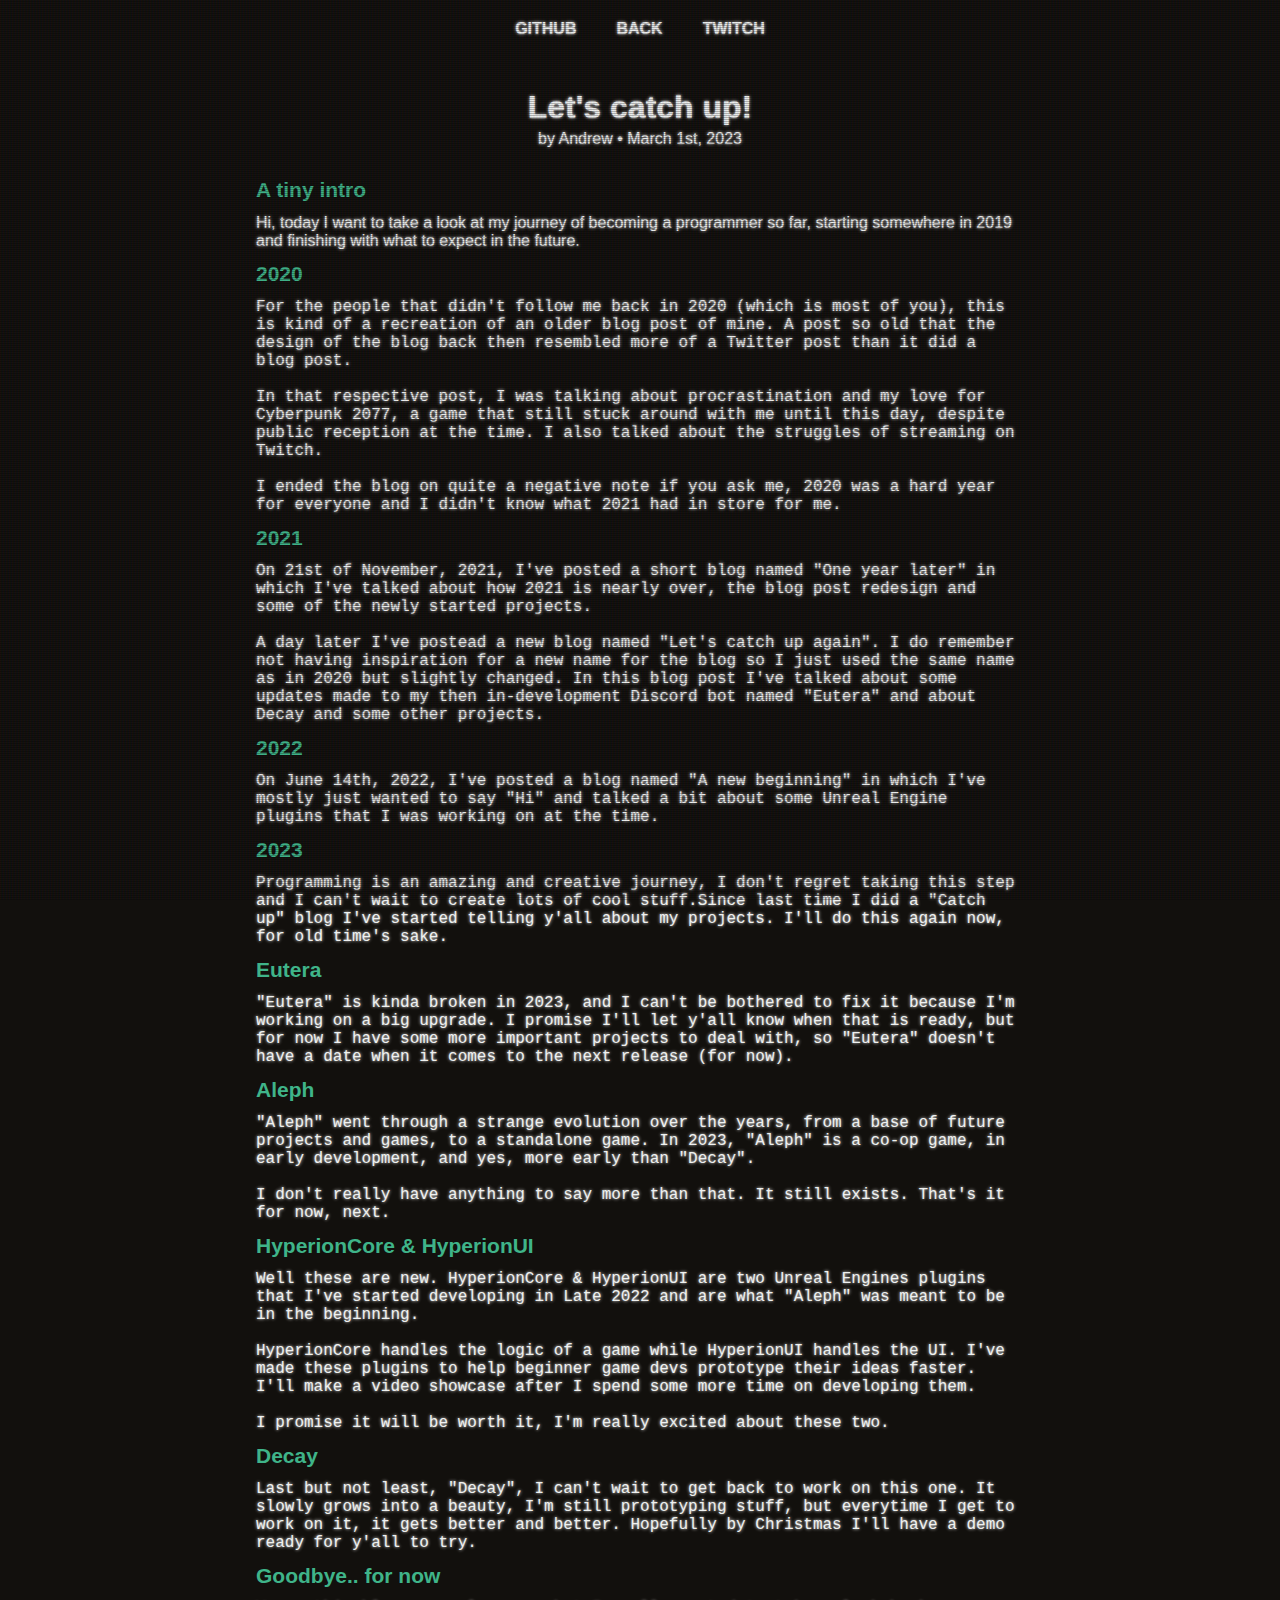
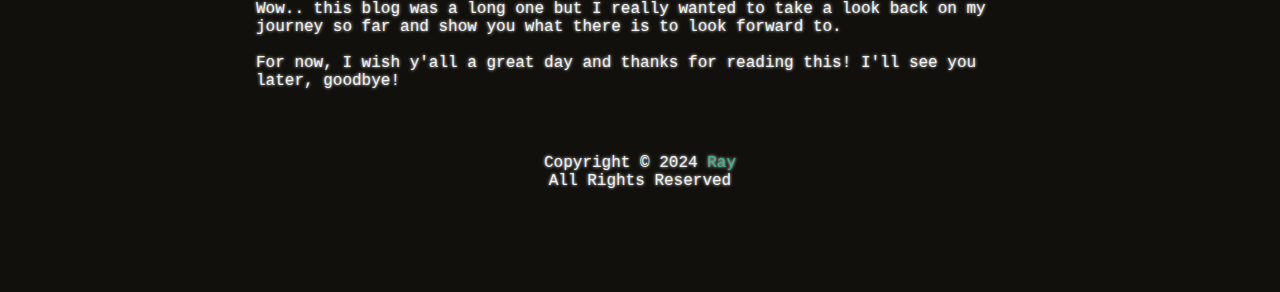
<file: archive/1230301.html>
<!DOCTYPE html>
<html>
    <head>
        <title>Let's catch up!</title>
        <link rel="icon" href="./resources/images/logo.png" />

        <link rel="stylesheet" href="../resources/styles/colors.css" />
        <link rel="stylesheet" href="../resources/styles/navbar.css" />
        <link rel="stylesheet" href="../resources/styles/style.css" />
        <link rel="stylesheet" href="../resources/styles/blog.css" />
    </head>
    <body class="crt">
        <nav>
            <ul>
                <li><a href="https://github.com/bruhitsmeray/" target="_blank">GitHub</a></li>
                <li><a href="../index.html">Back</a></li>
                <li><a href="https://www.twitch.tv/bruhitsmeray/" target="_blank">Twitch</a></li>
            </ul>
        </nav>

        <section class="blog">
            <div class="info">
                <h1 class="name">Let's catch up!</h1>
                <p class="author">by Andrew • March 1st, 2023</p>
            </div>

            
            <article>
                <h1 class="title">A tiny intro</h1>
                <div class="part">
                    Hi, today I want to take a look at my journey of becoming a programmer so far, starting somewhere in 2019 and finishing with what to expect in the future.
                </div>

                <h1 class="title">2020</h1>
                <div class="part">
                    <p>
                        For the people that didn't follow me back in 2020 (which is most of you), this is kind of a recreation of an older blog post of mine. A post so old that the design of the blog back then resembled more of a Twitter post than it did a blog post.
                    </p><br>
                    <p>
                        In that respective post, I was talking about procrastination and my love for Cyberpunk 2077, a game that still stuck around with me until this day, despite public reception at the time. I also talked about the struggles of streaming on Twitch.
                    </p><br>
                    <p>
                        I ended the blog on quite a negative note if you ask me, 2020 was a hard year for everyone and I didn't know what 2021 had in store for me.
                    </p>
                </div>

                <h1 class="title">2021</h1>
                <div class="part">
                    <p>
                        On 21st of November, 2021, I've posted a short blog named "One year later" in which I've talked about how 2021 is nearly over, the blog post redesign and some of the newly started projects.
                    </p><br>
                    <p>
                        A day later I've postead a new blog named "Let's catch up again". I do remember not having inspiration for a new name for the blog so I just used the same name as in 2020 but slightly changed. In this blog post I've talked about some updates made to my then in-development Discord bot named "Eutera" and about Decay and some other projects.
                    </p>
                </div>

                <h1 class="title">2022</h1>
                <div class="part">
                    <p>
                        On June 14th, 2022, I've posted a blog named "A new beginning" in which I've mostly just wanted to say "Hi" and talked a bit about some Unreal Engine plugins that I was working on at the time.
                    </p>
                </div>

                <h1 class="title">2023</h1>
                <div class="part">
                    <p>
                        Programming is an amazing and creative journey, I don't regret taking this step and I can't wait to create lots of cool stuff.Since last time I did a "Catch up" blog I've started telling y'all about my projects. I'll do this again now, for old time's sake.
                    </p>                    
                </div>

                <h1 class="title">Eutera</h1>
                <div class="part">
                    <p>
                        "Eutera" is kinda broken in 2023, and I can't be bothered to fix it because I'm working on a big upgrade. I promise I'll let y'all know when that is ready, but for now I have some more important projects to deal with, so "Eutera" doesn't have a date when it comes to the next release (for now). 
                    </p>
                </div>

                <h1 class="title">Aleph</h1>
                <div class="part">
                    <p>
                        "Aleph" went through a strange evolution over the years, from a base of future projects and games, to a standalone game. In 2023, "Aleph" is a co-op game, in early development, and yes, more early than "Decay".
                    </p><br>
                    <p>I don't really have anything to say more than that. It still exists. That's it for now, next.</p>
                </div>

                <h1 class="title">HyperionCore & HyperionUI</h1>
                <div class="part">
                    <p>
                        Well these are new. HyperionCore & HyperionUI are two Unreal Engines plugins that I've started developing in Late 2022 and are what "Aleph" was meant to be in the beginning.
                    </p><br>
                    <p>
                        HyperionCore handles the logic of a game while HyperionUI handles the UI. I've made these plugins to help beginner game devs prototype their ideas faster. I'll make a video showcase after I spend some more time on developing them.
                    </p><br>
                    <p>
                        I promise it will be worth it, I'm really excited about these two. 
                    </p>
                </div>

                <h1 class="title">Decay</h1>
                <div class="part">
                    <p>
                        Last but not least, "Decay", I can't wait to get back to work on this one. It slowly grows into a beauty, I'm still prototyping stuff, but everytime I get to work on it, it gets better and better. Hopefully by Christmas I'll have a demo ready for y'all to try. 
                    </p>
                </div>

                <h1 class="title">Goodbye.. for now</h1>
                <div class="part">
                    <p>
                        Wow.. this blog was a long one but I really wanted to take a look back on my journey so far and show you what there is to look forward to.
                    </p><br>
                    <p>
                        For now, I wish y'all a great day and thanks for reading this! I'll see you later, goodbye!
                    </p>
                </div>
            </article>
        </section>

        <footer>
            <p>Copyright &copy; 2024 <a href="https://twitter.com/bruhitsmeray">Ray</a></p>
            <p>All Rights Reserved</p>
        </footer>
    </body>
</html>
</file>
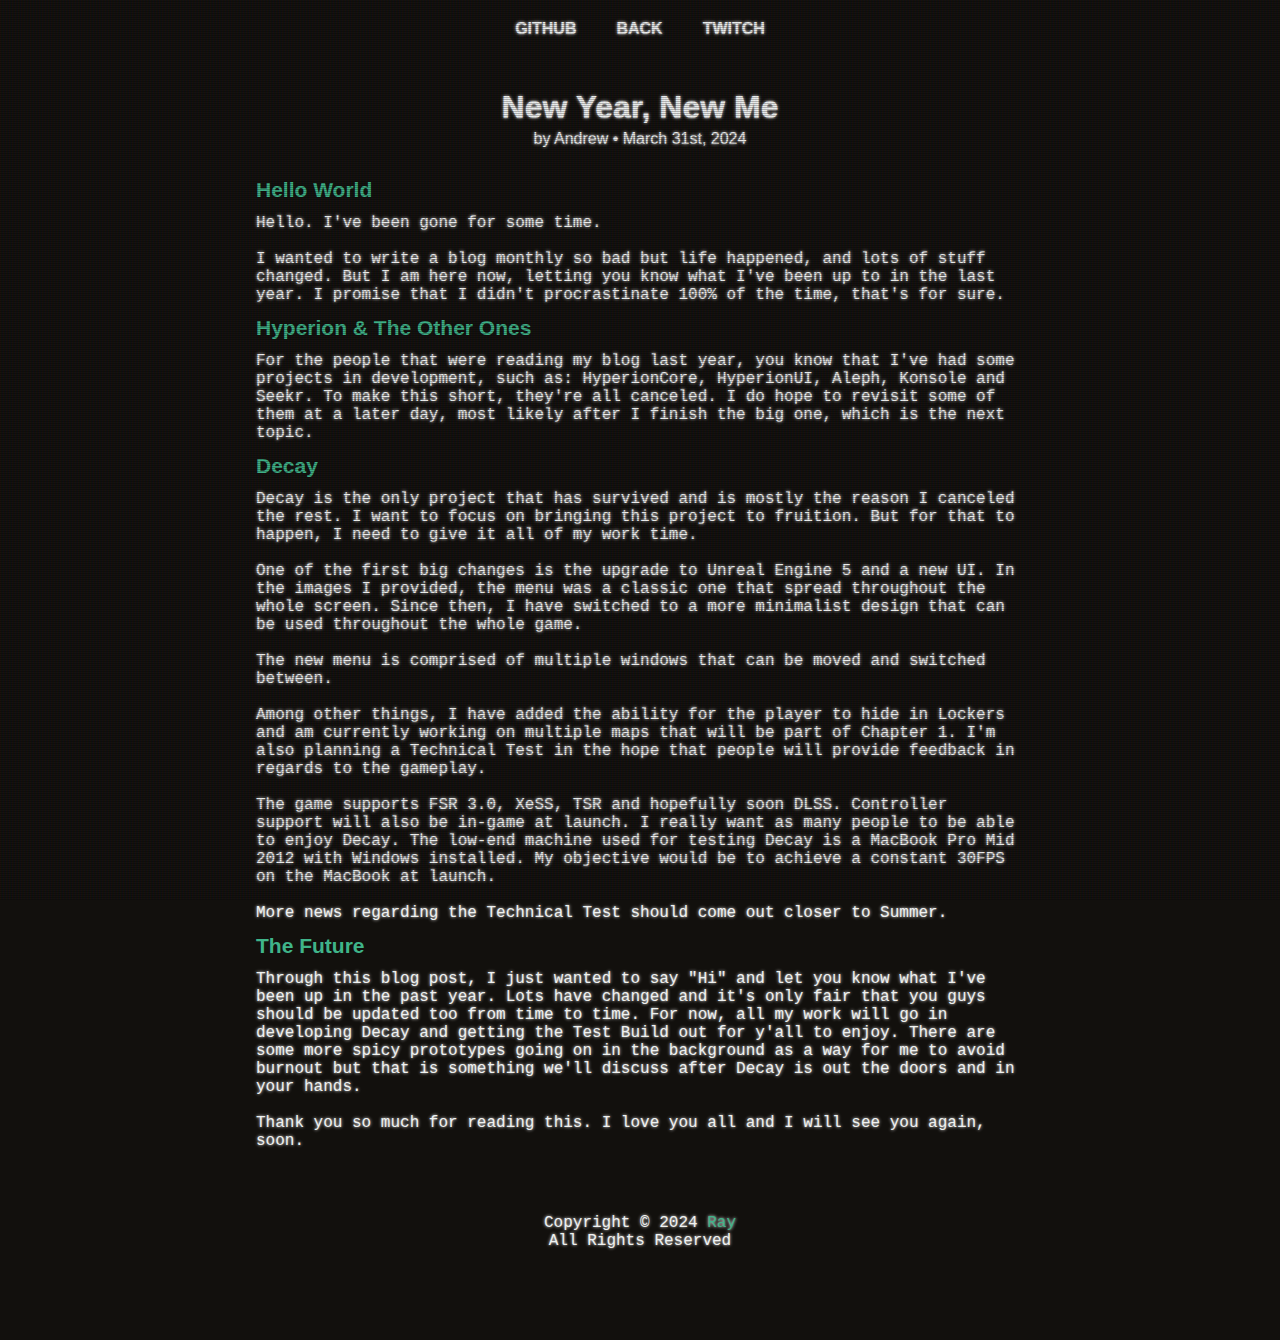
<file: archive/1240331.html>
<!DOCTYPE html>
<html>
    <head>
        <meta charset="utf-8" />
        <meta name="viewport" content="width=device-width, initial-scale=1.0" />
        
        <title>New Year, New Me</title>
        <link rel="icon" href="./resources/images/logo.png" />

        <link rel="stylesheet" href="../resources/styles/colors.css" />
        <link rel="stylesheet" href="../resources/styles/navbar.css" />
        <link rel="stylesheet" href="../resources/styles/style.css" />
        <link rel="stylesheet" href="../resources/styles/blog.css" />
    </head>
    <body class="crt">
        <nav>
            <ul>
                <li><a href="https://github.com/bruhitsmeray/" target="_blank">GitHub</a></li>
                <li><a href="../index.html">Back</a></li>
                <li><a href="https://www.twitch.tv/bruhitsmeray/" target="_blank">Twitch</a></li>
            </ul>
        </nav>

        <section class="blog">
            <div class="info">
                <h1 class="name">New Year, New Me</h1>
                <p class="author">by Andrew • March 31st, 2024</p>
            </div>

            
            <article>
                <h1 class="title">Hello World</h1>
                <div class="part">
                    <p>Hello. I've been gone for some time.</p><br>
                    <p>
                        I wanted to write a blog monthly so bad but life happened, and lots of stuff changed. But I am here now, letting you know what I've been up to in the last year. I promise that I didn't procrastinate 100% of the time, that's for sure.
                    </p>
                </div>

                <h1 class="title">Hyperion & The Other Ones</h1>
                <div class="part">
                    <p>
                        For the people that were reading my blog last year, you know that I've had some projects in development, such as: HyperionCore, HyperionUI, Aleph, Konsole and Seekr. To make this short, they're all canceled. I do hope to revisit some of them at a later day, most likely after I finish the big one, which is the next topic.
                    </p>
                </div>

                <h1 class="title"> Decay</h1>
                <div class="part">
                    <p>
                        Decay is the only project that has survived and is mostly the reason I canceled the rest. I want to focus on bringing this project to fruition. But for that to happen, I need to give it all of my work time.
                    </p><br>
                    <p>
                        One of the first big changes is the upgrade to Unreal Engine 5 and a new UI. In the images I provided, the menu was a classic one that spread throughout the whole screen. Since then, I have switched to a more minimalist design that can be used throughout the whole game.
                    </p><br>
                    <p>The new menu is comprised of multiple windows that can be moved and switched between.</p><br>
                    <p>
                        Among other things, I have added the ability for the player to hide in Lockers and am currently working on multiple maps that will be part of Chapter 1. I'm also planning a Technical Test in the hope that people will provide feedback in regards to the gameplay.
                    </p><br>
                    <p>
                        The game supports FSR 3.0, XeSS, TSR and hopefully soon DLSS. Controller support will also be in-game at launch. I really want as many people to be able to enjoy Decay. The low-end machine used for testing Decay is a MacBook Pro Mid 2012 with Windows installed. My objective would be to achieve a constant 30FPS on the MacBook at launch.
                    </p><br>
                    <p>
                        More news regarding the Technical Test should come out closer to Summer.
                    </p>
                </div>

                <h1 class="title">The Future</h1>
                <div class="part">
                    <p>
                        Through this blog post, I just wanted to say "Hi" and let you know what I've been up in the past year. Lots have changed and it's only fair that you guys should be updated too from time to time. For now, all my work will go in developing Decay and getting the Test Build out for y'all to enjoy. There are some more spicy prototypes going on in the background as a way for me to avoid burnout but that is something we'll discuss after Decay is out the doors and in your hands.
                    </p><br>
                    <p>
                        Thank you so much for reading this. I love you all and I will see you again, soon.
                    </p>
                </div>
            </article>
        </section>

        <footer>
            <p>Copyright &copy; 2024 <a href="https://twitter.com/bruhitsmeray">Ray</a></p>
            <p>All Rights Reserved</p>
        </footer>
    </body>
</html>
</file>
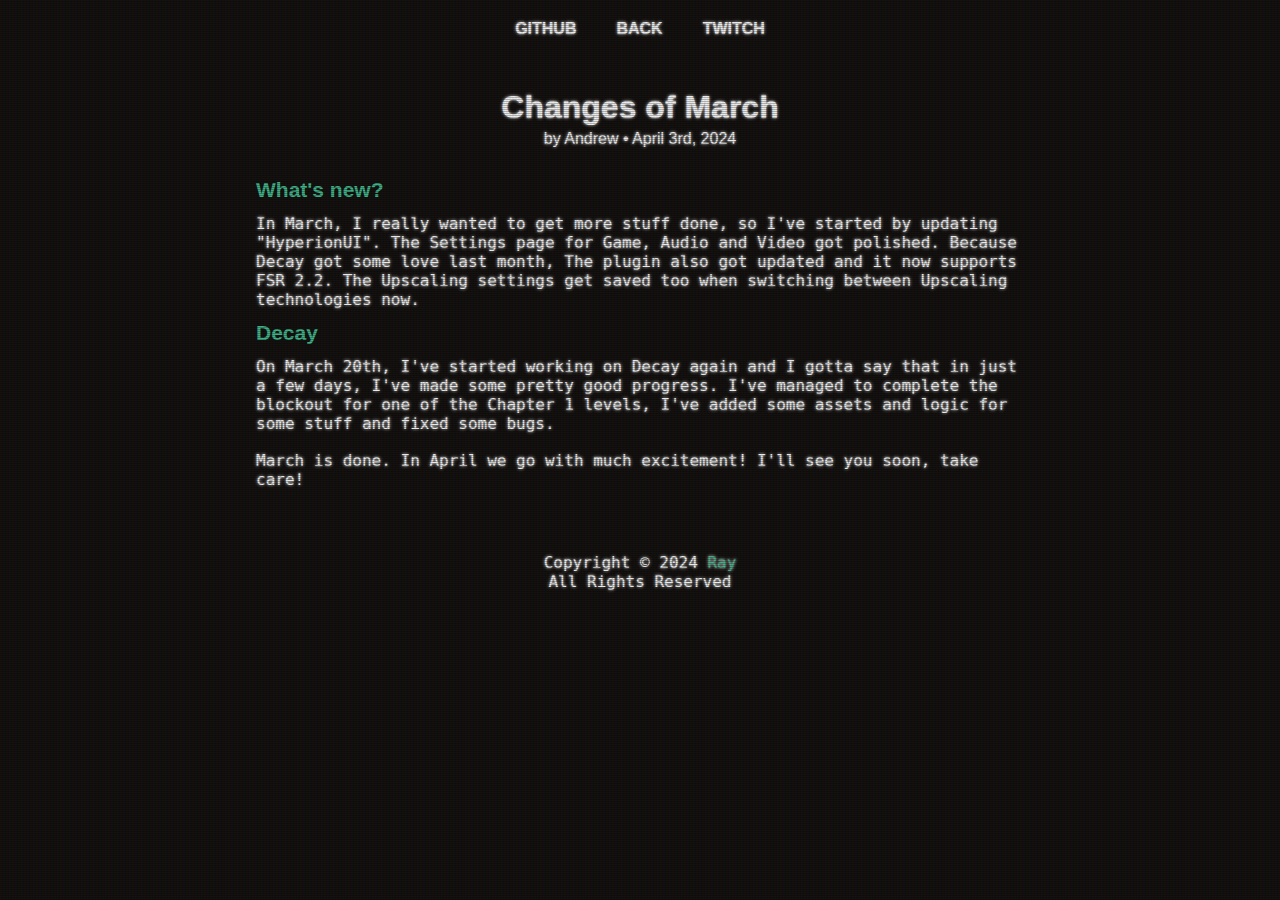
<file: archive/2230306.html>
<!DOCTYPE html>
<html>
    <head>
        <meta charset="utf-8" />
        <meta name="viewport" content="width=device-width, initial-scale=1.0" />
        
        <title>Changes of March</title>
        <link rel="icon" href="./resources/images/logo.png" />

        <link rel="stylesheet" href="../resources/styles/colors.css" />
        <link rel="stylesheet" href="../resources/styles/navbar.css" />
        <link rel="stylesheet" href="../resources/styles/style.css" />
        <link rel="stylesheet" href="../resources/styles/blog.css" />
    </head>
    <body class="crt">
        <nav>
            <ul>
                <li><a href="https://github.com/bruhitsmeray/" target="_blank">GitHub</a></li>
                <li><a href="../index.html">Back</a></li>
                <li><a href="https://www.twitch.tv/bruhitsmeray/" target="_blank">Twitch</a></li>
            </ul>
        </nav>

        <section class="blog">
            <div class="info">
                <h1 class="name">Changes of March</h1>
                <p class="author">by Andrew • April 3rd, 2024</p>
            </div>

            
            <article>
                <h1 class="title">What's new?</h1>
                <div class="part">
                    <p>In March, I really wanted to get more stuff done, so I've started by updating "HyperionUI". The Settings page for Game, Audio and Video got polished. Because Decay got some love last month, The plugin also got updated and it now supports FSR 2.2. The Upscaling settings get saved too when switching between Upscaling technologies now.</p>
                </div>

                <h1 class="title">Decay</h1>
                <div class="part">
                    <p>On March 20th, I've started working on Decay again and I gotta say that in just a few days, I've made some pretty good progress. I've managed to complete the blockout for one of the Chapter 1 levels, I've added some assets and logic for some stuff and fixed some bugs.</p><br>
                    <p>March is done. In April we go with much excitement! I'll see you soon, take care!</p>
                </div>
            </article>
        </section>

        <footer>
            <p>Copyright &copy; 2024 <a href="https://twitter.com/bruhitsmeray">Ray</a></p>
            <p>All Rights Reserved</p>
        </footer>
    </body>
</html>
</file>
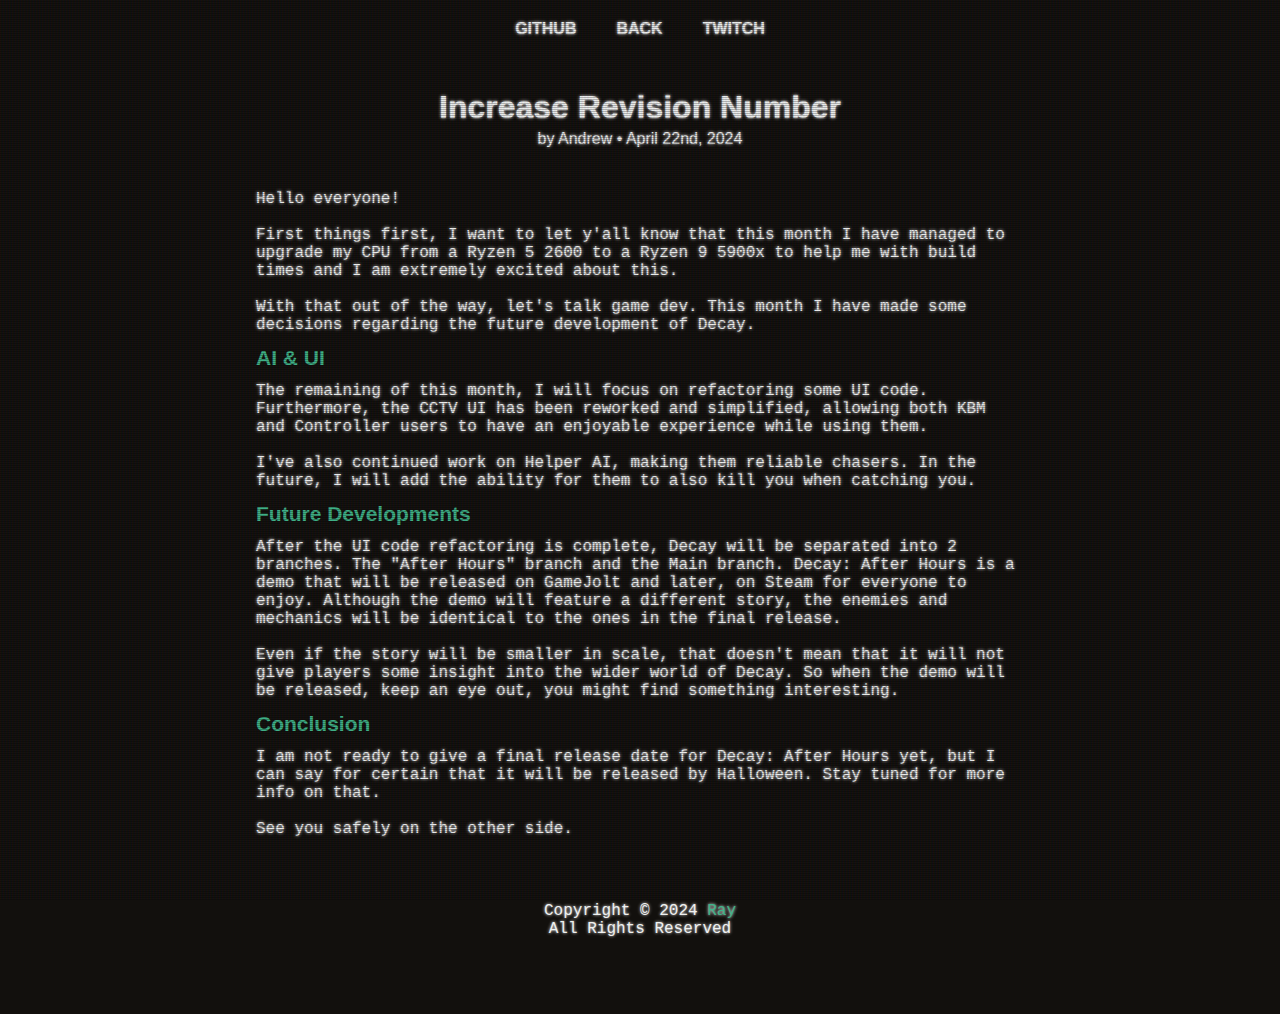
<file: archive/2240422.html>
<!DOCTYPE html>
<html>
    <head>
        <meta charset="utf-8" />
        <meta name="viewport" content="width=device-width, initial-scale=1.0" />
        
        <title>Increase Revision Number</title>
        <link rel="icon" href="./resources/images/logo.png" />

        <link rel="stylesheet" href="../resources/styles/colors.css" />
        <link rel="stylesheet" href="../resources/styles/navbar.css" />
        <link rel="stylesheet" href="../resources/styles/style.css" />
        <link rel="stylesheet" href="../resources/styles/blog.css" />
    </head>
    <body class="crt">
        <nav>
            <ul>
                <li><a href="https://github.com/bruhitsmeray/" target="_blank">GitHub</a></li>
                <li><a href="../index.html">Back</a></li>
                <li><a href="https://www.twitch.tv/bruhitsmeray/" target="_blank">Twitch</a></li>
            </ul>
        </nav>

        <section class="blog">
            <div class="info">
                <h1 class="name">Increase Revision Number</h1>
                <p class="author">by Andrew • April 22nd, 2024</p>
            </div>

            
            <article>
                <div class="part">
                    <p>Hello everyone!</p><br>
                    <p>
                        First things first, I want to let y'all know that this month I have managed to upgrade my CPU from a Ryzen 5 2600 to a Ryzen 9 5900x to help me with build times and I am extremely excited about this.
                    </p><br>
                    <p>
                        With that out of the way, let's talk game dev. This month I have made some decisions regarding the future development of Decay.
                    </p>
                </div>

                <h1 class="title">AI & UI</h1>
                <div class="part">
                    <p>
                        The remaining of this month, I will focus on refactoring some UI code. Furthermore, the CCTV UI has been reworked and simplified, allowing both KBM and Controller users to have an enjoyable experience while using them.
                    </p><br>
                    <p>
                        I've also continued work on Helper AI, making them reliable chasers. In the future, I will add the ability for them to also kill you when catching you.
                    </p>
                </div>

                <h1 class="title">Future Developments</h1>
                <div class="part">
                    <p>
                        After the UI code refactoring is complete, Decay will be separated into 2 branches. The "After Hours" branch and the Main branch. Decay: After Hours is a demo that will be released on GameJolt and later, on Steam for everyone to enjoy. Although the demo will feature a different story, the enemies and mechanics will be identical to the ones in the final release.
                    </p><br>
                    <p>
                        Even if the story will be smaller in scale, that doesn't mean that it will not give players some insight into the wider world of Decay. So when the demo will be released, keep an eye out, you might find something interesting.
                    </p>
                </div>

                <h1 class="title">Conclusion</h1>
                <div class="part">
                    <p>
                        I am not ready to give a final release date for Decay: After Hours yet, but I can say for certain that it will be released by Halloween. Stay tuned for more info on that.
                    </p><br>
                    <p>
                        See you safely on the other side.
                    </p>
                </div>
            </article>
        </section>

        <footer>
            <p>Copyright &copy; 2024 <a href="https://twitter.com/bruhitsmeray">Ray</a></p>
            <p>All Rights Reserved</p>
        </footer>

        <script type="text/javascript">
            console.log("[base64]");
        </script>
    </body>
</html>
</file>
<file: resources/styles/colors.css>
:root{
    --text: #eff1f0;
    --background: #12100D;
    --primary: #a79a9f;
    --secondary: #211f1c;
    --accent: #3fb489;

    --border: #888;
}
</file>
<file: resources/styles/navbar.css>
nav{
    align-items: center;
    display: flex;
    flex-direction: column;
    margin: 20px 0;
}

nav ul{
    display: flex;
    flex-direction: row;
    
    list-style: none;
    text-transform: uppercase;
}

nav ul li{
    padding: 0 20px;
}

nav ul li a{
    color: var(--text);
    font-family: sans-serif;
    font-weight: 700;
}

nav ul li a:hover{
    color: var(--accent);
    text-shadow: 0 0 0.5em var(--accent);
}
</file>
<file: resources/styles/style.css>
*{
    margin: 0;
    padding: 0;
}

body{
    align-items: center;
    display: flex;

    flex-direction: column;
    font-family: 'Inter', sans-serif;

    background-color: var(--background);
    color: var(--text);

    text-shadow: 0 0 0.2em white;
}

a{
    text-decoration: none;
}

.crt::before,
.crt::after{
    content: " ";
    display: block;

    pointer-events: none;
    position: fixed;

    bottom: 0;
    top: 0;
    left: 0;
    right: 0;

    z-index: 2;
}

.crt::before{
    background: linear-gradient(rgba(18, 16, 16, 0) 50%, rgba(0, 0, 0, 0.25) 50%), linear-gradient(90deg, rgba(255, 0, 0, 0.06), rgba(0, 255, 0, 0.02), rgba(0, 0, 255, 0.06));
    background-size: 100% 2px, 3px 100%;
}

.crt::after{
    animation: flicker 0.15s infinite;
    background: rgba(18, 16, 16, 0.1);
    
    opacity: 0;
}

.year-container h1{
    background-color: var(--accent);
    padding: 4px 12px;
    text-shadow: none;
}

.year-container ul{
    list-style: none;
}

.year-container li{
    margin: 12px 0;
}

.title{
    color: var(--accent);
    font-size: 21px;
    font-weight: 600;
    text-shadow: none;
}

.description{
    font-family: monospace;
    font-size: 16px;
}

footer{
    font-size: 16px;
    padding: 4% 0;

    font-family: monospace;
    transition: 0.2s;
}
  
footer a {
    color: var(--accent);
}

footer a:hover{
    text-shadow: 0 0 0.5em var(--accent);
}
  
footer p{
    color: var(--font-color);
    text-align: center;
}

@media screen and (max-width: 1024px) {
    section{
        width: 100%;
        max-width: 80vw;
    }
}
</file>
<file: resources/styles/blog.css>
.info{
    margin: 4% 0;
    text-align: center;
}

.info p{
    padding-top: 4px;
}

section{
    width: 100%;
    max-width: 60vw;
}

.part{
    padding: 12px 0;
}

.part p{
    font-family: monospace;
    font-size: 16px;
}

@media screen and (max-width: 1024px) {
    section{
        width: 100%;
        max-width: 80vw;
    }

    .info{
        margin: 12% 0;
        text-align: center;
    }
}
</file>
